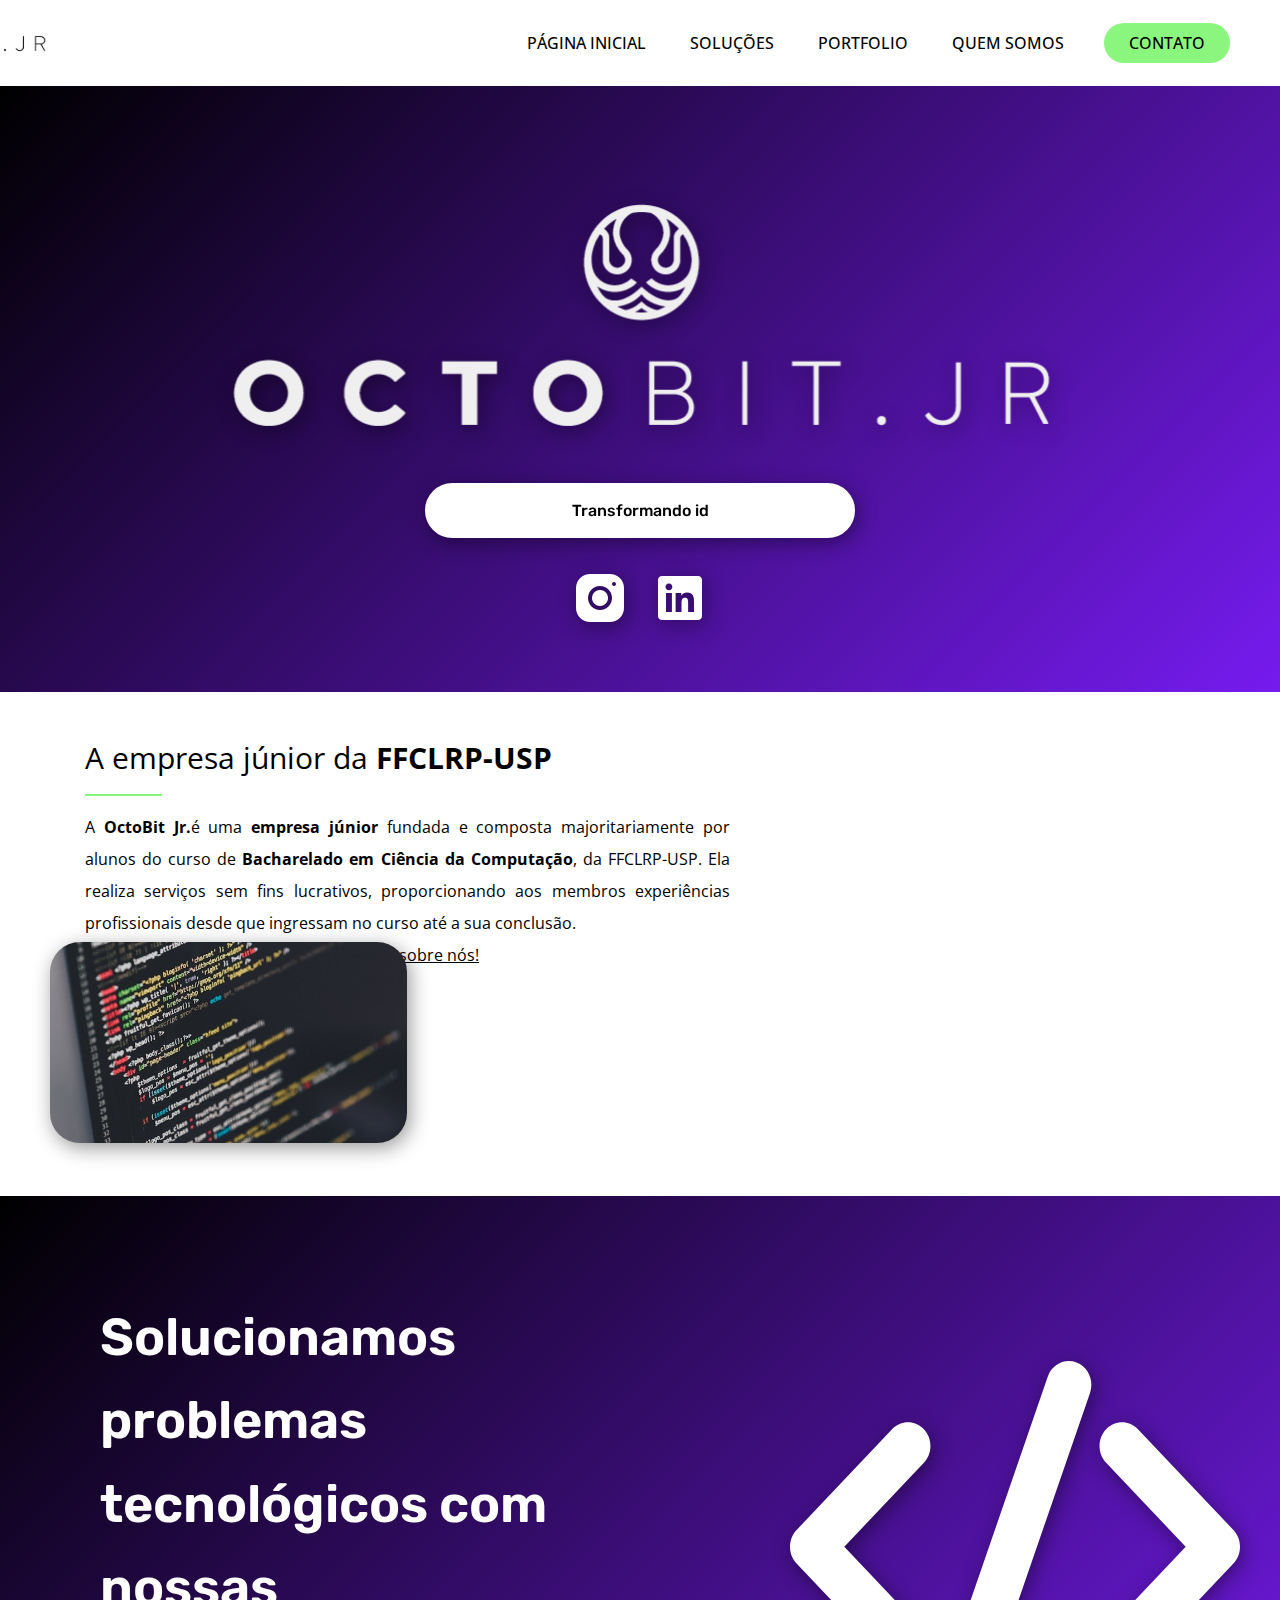
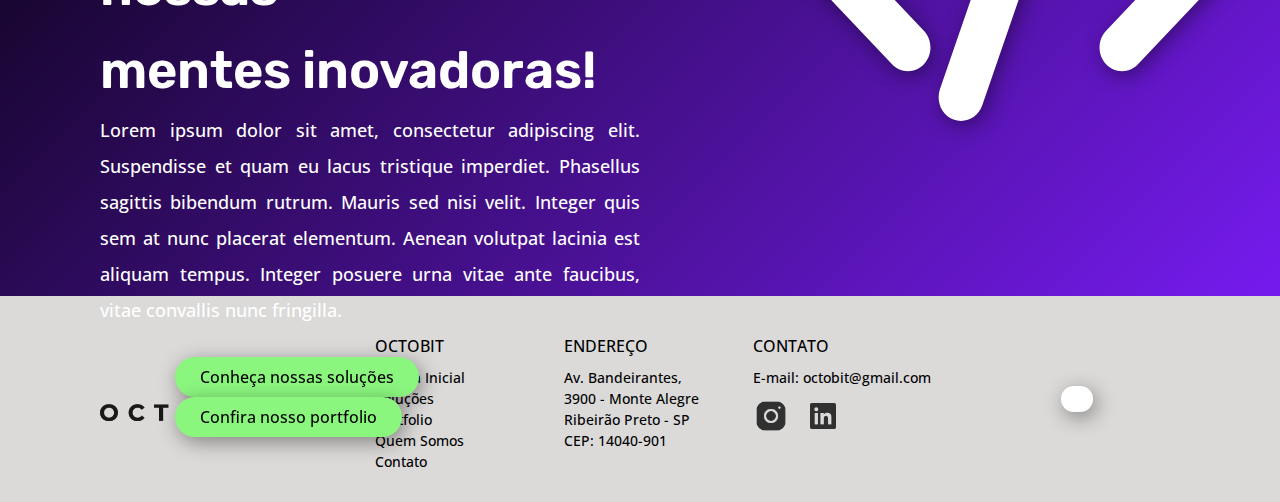
<file: src/index.html>
<!DOCTYPE html>
<html lang="pt-BR">

<head>
    <title>OctoBit Jr - Página Inicial</title>
    <meta charset="utf-8">
    <meta http-equiv="X-UA-Compatible" content="IE=edge">
    <meta name="viewport" content="width=device-width, initial-scale=1">
    <meta name="description" content="Empresa Júnior do Curso de Ciência da Computação da USP Ribeirão Preto. Conheça nossas soluções!"/>

    <!-- import stylesheet -->
    <link rel="stylesheet" href="../css/styles.css">

    <!-- import button styles by @fontawesome -->
    <link rel="stylesheet" href="https://cdnjs.cloudflare.com/ajax/libs/font-awesome/6.5.2/css/all.min.css" integrity="sha512-SnH5WK+bZxgPHs44uWIX+LLJAJ9/2PkPKZ5QiAj6Ta86w+fsb2TkcmfRyVX3pBnMFcV7oQPJkl9QevSCWr3W6A==" crossorigin="anonymous" referrerpolicy="no-referrer" />

    <!-- import js file -->
    <script src="../js/main.js" defer></script>

    <!-- icons by icons8 -->
    <!-- <a target="_blank" href="https://icons8.com/icon/59813/instagram">Instagram</a> icon by <a target="_blank" href="https://icons8.com">Icons8</a>
    <a target="_blank" href="https://icons8.com/icon/98960/linkedin">LinkedIn</a> icon by <a target="_blank" href="https://icons8.com">Icons8</a>
    <a target="_blank" href="https://icons8.com/icon/11240/source-code">Code</a> icon by <a target="_blank" href="https://icons8.com">Icons8</a>
    <a target="_blank" href="https://icons8.com/icon/46274/mission">Mission</a> icon by <a target="_blank" href="https://icons8.com">Icons8</a>
    <a target="_blank" href="https://icons8.com/icon/pzUgacknIvvX/surprise">Vision</a> icon by <a target="_blank" href="https://icons8.com">Icons8</a>
    <a target="_blank" href="https://icons8.com/icon/37290/morale">Morale</a> icon by <a target="_blank" href="https://icons8.com">Icons8</a>
    <a target="_blank" href="https://icons8.com/icon/123780/financial-growth-analysis">Financial Growth Analysis</a> icon by <a target="_blank" href="https://icons8.com">Icons8</a>
    <a target="_blank" href="https://icons8.com/icon/aNcHqZHPMIyk/macbook-settings">it</a> icon by <a target="_blank" href="https://icons8.com">Icons8</a>
    <a target="_blank" href="https://icons8.com/icon/12447/google-code">web development</a> icon by <a target="_blank" href="https://icons8.com">Icons8</a> -->

    <!-- image filler from unsplash -->
    <!-- <a href="https://unsplash.com/pt-br/@ilyapavlov?utm_content=creditCopyText&utm_medium=referral&utm_source=unsplash">Ilya Pavlov</a> na <a href="https://unsplash.com/pt-br/fotografias/monitor-showing-java-programming-OqtafYT5kTw?utm_content=creditCopyText&utm_medium=referral&utm_source=unsplash">Unsplash</a> -->
</head>

<body>
    <header class="header">
        <a href="index.html"><img src="../img/logos/octobit-logo-black.png" alt="Logo preto da OctoBit Jr." class="nav_logo"></a>
        
        <nav>
            <ul class="nav_bar">
                <li class="nav_bar_li"><a href="index.html">PÁGINA INICIAL</a></li>
                <li class="nav_bar_li"><a href="solutions.html">SOLUÇÕES</a></li>
                <li class="nav_bar_li"><a href="portfolio.html">PORTFOLIO</a></li>
                <li class="nav_bar_li"><a href="about.html">QUEM SOMOS</a></li>
            </ul>
        </nav>
        <a class="nav_contact" href="contact.html"><button class="index_button">CONTATO</button></a>  
    </header>

    <main>
        <section class="index_octobit">
            <img src="../img/logos/octobit-logo-white.png" alt="Logo branco da OctoBit Jr." id="index_octobit_logo">
            <div class="index_octobit_description">
                <div class="text"></div>
            </div>
            <script>
                const div = document.querySelector(".text");
                const text = "Transformando ideias em soluções digitais. Conheça nossos projetos!";
        
                function textTypingEffect(element, text, i = 0) {
                    if (i === 0) {
                        element.textContent = "";
                    }
                    
                    element.textContent += text[i];
        
                    if (i === text.length - 1) {
                        return;
                    }
        
                    setTimeout(() => textTypingEffect(element, text, i + 1), 50);
                }
        
                textTypingEffect(div, text);
            </script>
            <ul class="index_icons">
               <li><a href="https://www.instagram.com/octobitjr" target="_blank" rel="noopener noreferrer"><img src="../img/icons/icon-instagram-white.png" alt="Logo branco do Instagram"></a></li> 
               <li><a href="https://www.linkedin.com/company/octobit-empresa-j%C3%BAnior-usp/" target="_blank" rel="noopener noreferrer"><img src="../img/icons/icon-linkedin-white.png" alt="Logo branco do Linkedin"></a></li>
            </ul>
        </section>

        <section class="index_summary index_summary_row"> 
            <div class="index_summary_column index_summary_column_left">
                <p id="index_summary_title">A empresa júnior da <b>FFCLRP-USP</b></p>
                <hr id="index_summary_line">
                <p id="index_summary_text">A <b>OctoBit Jr.</b>é uma <b>empresa júnior</b> fundada e composta majoritariamente por alunos
                    do curso de <b>Bacharelado em Ciência da Computação</b>, da FFCLRP-USP. Ela
                    realiza serviços sem fins lucrativos, proporcionando aos membros experiências
                    profissionais desde que ingressam no curso até a sua conclusão.
                </p>
                <a href="about.html" id="index_summary_link"><p>Conheça mais sobre nós!</p></a>  
            </div>
            <div class="image_filler index_summary_column index_summary_column_right">
                <img src="../img/code-photo-filler.jpg" alt="Um código escrito em um computador (usado como um placeholder de imagem!)" class="index_filler">
            </div>            
        </section>

        <section class="index_solutions">
            <div class="index_solutions_column_left">
                <h1 id="index_solutions_title">Solucionamos problemas <br>tecnológicos com nossas <br>mentes inovadoras!</h1>
                <p id="index_solutions_text">Lorem ipsum dolor sit amet, consectetur adipiscing elit. Suspendisse et quam eu lacus tristique imperdiet. Phasellus sagittis bibendum rutrum. Mauris sed nisi velit. Integer quis sem at nunc placerat elementum. Aenean volutpat lacinia est aliquam tempus. Integer posuere urna vitae ante faucibus, vitae convallis nunc fringilla.</p> 
                <div class="index_solutions_button">
                    <a href="solutions.html"><button class="index_button">Conheça nossas soluções</button></a>
                    <a href="portfolio.html"><button class="index_button">Confira nosso portfolio</button></a>
                </div>
            </div>
            <div class="index_solutions_column_right">
                <svg id="index_solutions_icon" fill="#FFFFFF" width="450px" height="450px" viewBox="0 -2 20 20" xmlns="http://www.w3.org/2000/svg"><path d="M12.7361611,0.063952038 C13.2551391,0.263360331 13.5227261,0.869148905 13.3338336,1.41701869 L8.54555162,15.3051026 C8.35665911,15.8529724 7.78281676,16.1354563 7.26383885,15.936048 C6.74486095,15.7366397 6.47727387,15.1308511 6.66616638,14.5829813 L11.4544484,0.694897379 C11.6433409,0.147027596 12.2171832,-0.135456255 12.7361611,0.063952038 Z M2.41421356,8.25614867 L5.94974747,11.9885083 C6.34027176,12.4007734 6.34027176,13.0691871 5.94974747,13.4814522 C5.55922318,13.8937173 4.9260582,13.8937173 4.53553391,13.4814522 L0.292893219,9.0026206 C-0.0976310729,8.59035554 -0.0976310729,7.9219418 0.292893219,7.50967674 L4.53553391,3.03084515 C4.9260582,2.61858008 5.55922318,2.61858008 5.94974747,3.03084515 C6.34027176,3.44311021 6.34027176,4.11152395 5.94974747,4.52378901 L2.41421356,8.25614867 Z M17.5857864,8.25614867 L14.0502525,4.52378901 C13.6597282,4.11152395 13.6597282,3.44311021 14.0502525,3.03084515 C14.4407768,2.61858008 15.0739418,2.61858008 15.4644661,3.03084515 L19.7071068,7.50967674 C20.0976311,7.9219418 20.0976311,8.59035554 19.7071068,9.0026206 L15.4644661,13.4814522 C15.0739418,13.8937173 14.4407768,13.8937173 14.0502525,13.4814522 C13.6597282,13.0691871 13.6597282,12.4007734 14.0502525,11.9885083 L17.5857864,8.25614867 Z"/></svg>
            </div>
        </section>

    </main>

    <footer class="index_footer"> 
        <div class="index_footer_column1">
            <img src="../img/logos/octobit-logo-black2.png" alt="Logo preto da OctoBit Jr." class="index_footer_logo">
        </div>

        <div class="index_footer_column2">
            <p class="index_footer_title">OCTOBIT</p>
            <ul class="index_footer_list">
                <li><a href="index.html">Página Inicial</a></li>
                <li><a href="solutions.html">Soluções</a></li>
                <li><a href="portfolio.html">Portfolio</a></li>
                <li><a href="about.html">Quem Somos</a></li>
                <li><a href="contact.html">Contato</a></li>
            </ul>
        </div>

        <div class="index_footer_column3">
            <p class="index_footer_title">ENDEREÇO</p>
            <p>Av. Bandeirantes, 3900 - Monte Alegre
            <p>Ribeirão Preto - SP</p>
            <p>CEP: 14040-901</p>
        </div>

        <div class="index_footer_column4">
            <p class="index_footer_title">CONTATO</p>
            <p>E-mail: octobit@gmail.com</p>
            <ul class="index_footer_icon">
                <li><a href="https://www.instagram.com/octobitjr" target="_blank" rel="noopener noreferrer"><img src="../img/icons/icon-instagram-black.png" alt="Logo preto do Instagram" ></a></li> 
                <li><a href="https://www.linkedin.com/company/octobit-empresa-j%C3%BAnior-usp/" target="_blank" rel="noopener noreferrer"><img src="../img/icons/icon-linkedin-black.png" alt="Logo preto do Linkedin"></a></li>
            </ul>
        </div>
        
        <div class="index_footer_column5">
            <div>
                <button onclick="scrollToTop()" id="myBtn" class="index_footer_button"><i class="fa-solid fa-angle-up" style="color: #000000;"></i></button>
            </div>
        </div>
    </footer>

</body>

</html>
</file>
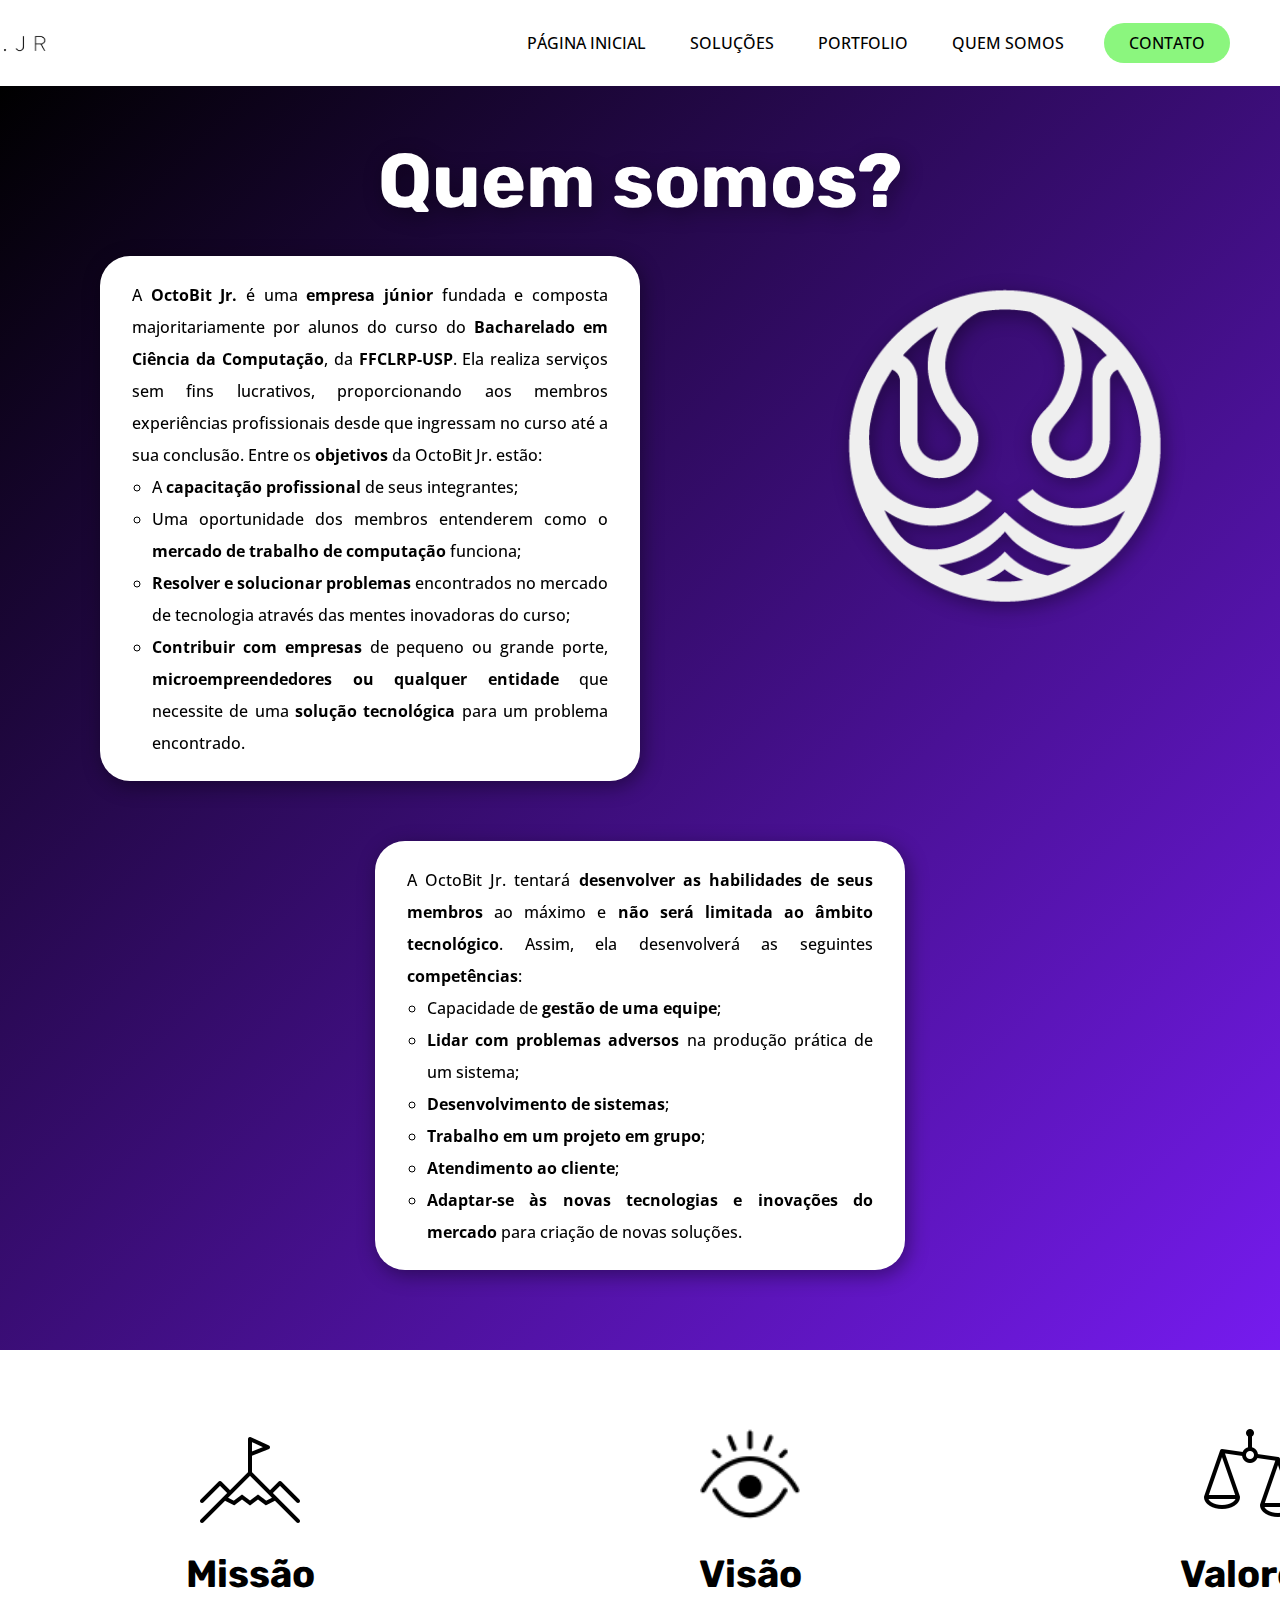
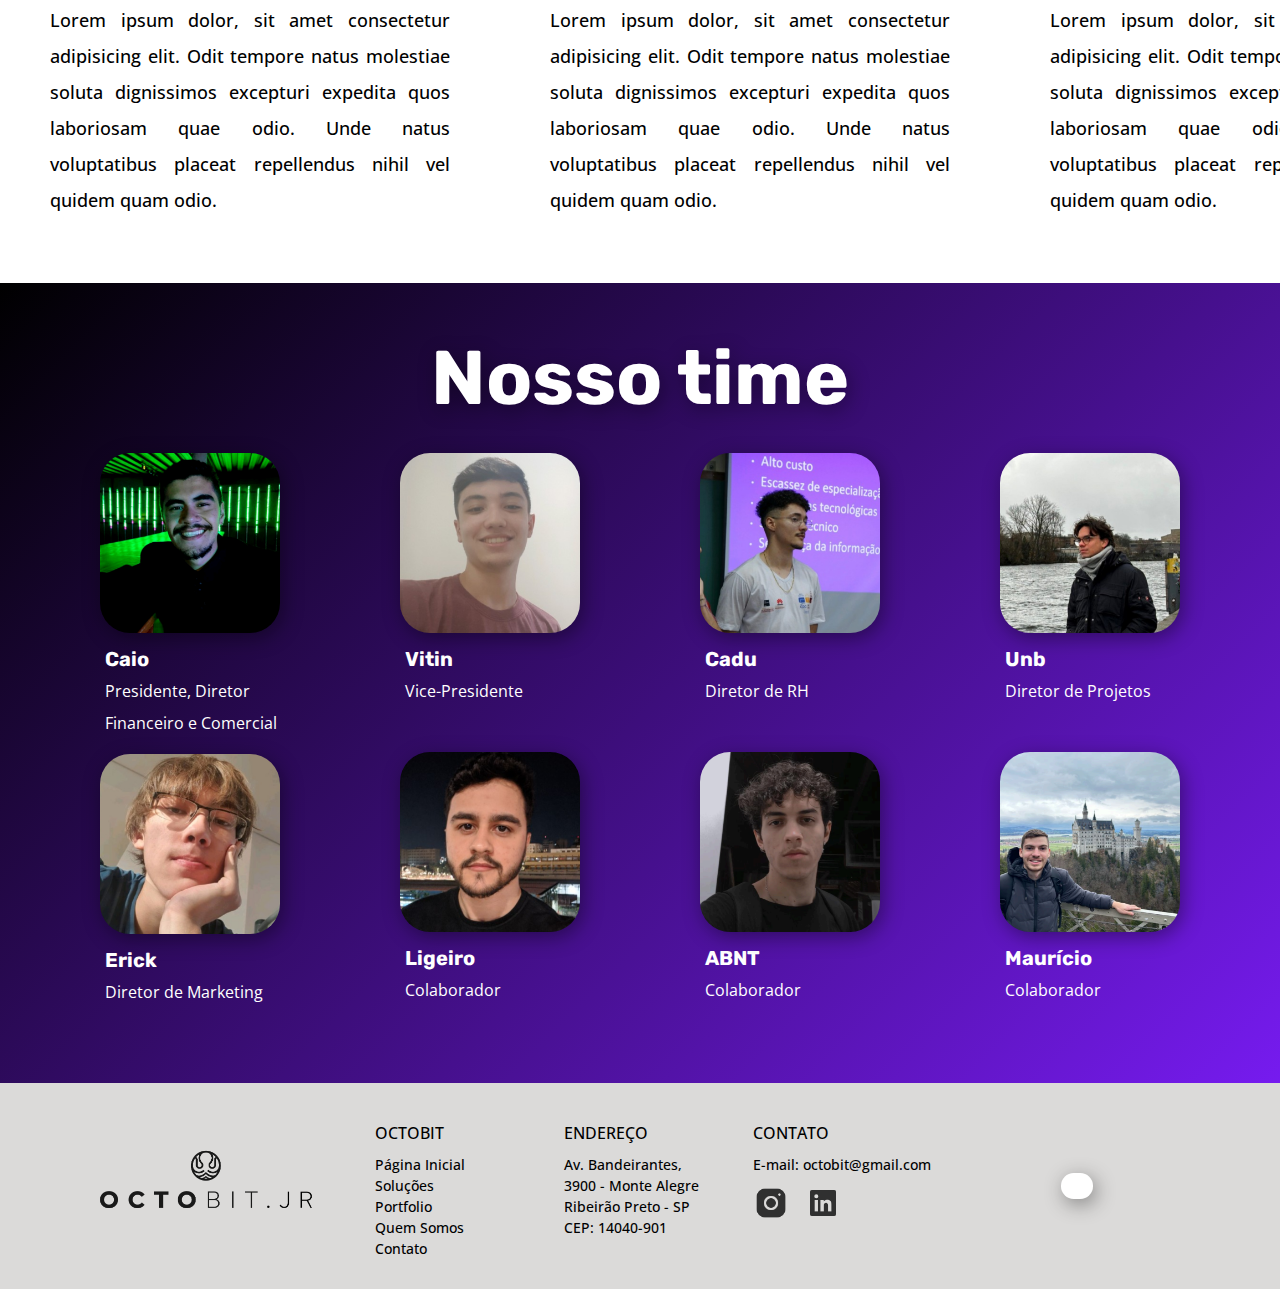
<file: src/about.html>
<!DOCTYPE html>
<html lang="pt-BR">

<head>
    <title>OctoBit Jr - Quem Somos</title>
    <meta charset="utf-8">
    <meta http-equiv="X-UA-Compatible" content="IE=edge">
    <meta name="viewport" content="width=device-width, initial-scale=1">
    <meta name="description" content="Conheça mais a história da OctoBit Jr. e a nossa equipe!">

    <!-- import stylesheet -->
    <link rel="stylesheet" href="../css/styles.css">

    <!-- import button styles by @fontawesome -->
    <link rel="stylesheet" href="https://cdnjs.cloudflare.com/ajax/libs/font-awesome/6.5.2/css/all.min.css" integrity="sha512-SnH5WK+bZxgPHs44uWIX+LLJAJ9/2PkPKZ5QiAj6Ta86w+fsb2TkcmfRyVX3pBnMFcV7oQPJkl9QevSCWr3W6A==" crossorigin="anonymous" referrerpolicy="no-referrer" />

    <!-- import js file -->
    <script src="../js/main.js" defer></script>

    <!-- icons by icons8 -->
    <!-- <a target="_blank" href="https://icons8.com/icon/59813/instagram">Instagram</a> icon by <a target="_blank" href="https://icons8.com">Icons8</a>
    <a target="_blank" href="https://icons8.com/icon/98960/linkedin">LinkedIn</a> icon by <a target="_blank" href="https://icons8.com">Icons8</a>
    <a target="_blank" href="https://icons8.com/icon/11240/source-code">Code</a> icon by <a target="_blank" href="https://icons8.com">Icons8</a>
    <a target="_blank" href="https://icons8.com/icon/46274/mission">Mission</a> icon by <a target="_blank" href="https://icons8.com">Icons8</a>
    <a target="_blank" href="https://icons8.com/icon/pzUgacknIvvX/surprise">Vision</a> icon by <a target="_blank" href="https://icons8.com">Icons8</a>
    <a target="_blank" href="https://icons8.com/icon/37290/morale">Morale</a> icon by <a target="_blank" href="https://icons8.com">Icons8</a>
    <a target="_blank" href="https://icons8.com/icon/123780/financial-growth-analysis">Financial Growth Analysis</a> icon by <a target="_blank" href="https://icons8.com">Icons8</a>
    <a target="_blank" href="https://icons8.com/icon/aNcHqZHPMIyk/macbook-settings">it</a> icon by <a target="_blank" href="https://icons8.com">Icons8</a>
    <a target="_blank" href="https://icons8.com/icon/12447/google-code">web development</a> icon by <a target="_blank" href="https://icons8.com">Icons8</a> -->

    <!-- image filler from unsplash -->
    <!-- <a href="https://unsplash.com/pt-br/@ilyapavlov?utm_content=creditCopyText&utm_medium=referral&utm_source=unsplash">Ilya Pavlov</a> na <a href="https://unsplash.com/pt-br/fotografias/monitor-showing-java-programming-OqtafYT5kTw?utm_content=creditCopyText&utm_medium=referral&utm_source=unsplash">Unsplash</a> -->
    
</head>

<body>
    <header class="header">
        <a href="index.html"><img src="../img/logos/octobit-logo-black.png" alt="Logo preto da OctoBit Jr." class="nav_logo"></a>
        
        <nav>
            <ul class="nav_bar">
                <li class="nav_bar_li"><a href="index.html">PÁGINA INICIAL</a></li>
                <li class="nav_bar_li"><a href="solutions.html">SOLUÇÕES</a></li>
                <li class="nav_bar_li"><a href="portfolio.html">PORTFOLIO</a></li>
                <li class="nav_bar_li"><a href="about.html">QUEM SOMOS</a></li>
            </ul>
        </nav>
        <a class="nav_contact" href="contact.html"><button class="index_button">CONTATO</button></a>  
    </header>

    <main>
        <section class="about_us">
            <div class="title">
                <h1>Quem somos?</h1>
            </div>
            <div class="about_us_part1">
                <div class="about_us_column_left">
                    <p>A <b>OctoBit Jr.</b> é uma <b>empresa júnior</b> fundada e composta majoritariamente por alunos do curso do <b>Bacharelado em Ciência da Computação</b>, da <b>FFCLRP-USP</b>. Ela realiza serviços sem fins lucrativos, proporcionando aos membros experiências profissionais desde que ingressam no curso até a sua conclusão. Entre os <b>objetivos</b> da OctoBit Jr. estão:</p>
                    <ul>
                        <li>A <b>capacitação profissional</b> de seus integrantes;</li>
                        <li>Uma oportunidade dos membros entenderem como o <b>mercado de trabalho de computação</b> funciona;</li>
                        <li><b>Resolver e solucionar problemas</b> encontrados no mercado de tecnologia através das mentes inovadoras do curso;</li>
                        <li><b>Contribuir com empresas</b> de pequeno ou grande porte, <b>microempreendedores ou qualquer entidade</b> que necessite de uma <b>solução tecnológica</b> para um problema encontrado.</li>
                    </ul>
                </div>
                <div class="about_us_column_right">
                    <img src="../img/logos/octobit-symbol-white.png" alt="Símbolo branco da OctoBit">
                </div>
            </div>

            <div class="about_us_part2">
                <p>A OctoBit Jr. tentará <b>desenvolver as habilidades de seus membros</b> ao máximo e <b>não será limitada ao âmbito tecnológico</b>. Assim, ela desenvolverá as seguintes <b>competências</b>:</p>
                <ul>
                    <li>Capacidade de <b>gestão de uma equipe</b>;</li>
                    <li><b>Lidar com problemas adversos</b> na produção prática de um sistema;</li>
                    <li><b>Desenvolvimento de sistemas</b>;</li>
                    <li><b>Trabalho em um projeto em grupo</b>;</li>
                    <li><b>Atendimento ao cliente</b>;</li>
                    <li><b>Adaptar-se às novas tecnologias e inovações do mercado</b> para criação de novas soluções.</li>
                </ul>
            </div>
        </section>

        <section class="about_mvv">
            <div id="about_mvv_mission">
                <img src="../img/icons/icon-mission.png" alt="Ícone Missão">
                <h2>Missão</h2>
                <p>Lorem ipsum dolor, sit amet consectetur adipisicing elit. Odit tempore natus molestiae soluta dignissimos excepturi expedita quos laboriosam quae odio. Unde natus voluptatibus placeat repellendus nihil vel quidem quam odio.</p>
            </div>

            <div id="about_mvv_vision">
                <img src="../img/icons/icon-vision.png" alt="Ícone Visão">
                <h2>Visão</h2>
                <p>Lorem ipsum dolor, sit amet consectetur adipisicing elit. Odit tempore natus molestiae soluta dignissimos excepturi expedita quos laboriosam quae odio. Unde natus voluptatibus placeat repellendus nihil vel quidem quam odio.</p>
            </div>

            <div id="about_mvv_values">
                <img src="../img/icons/icon-values.png" alt="Ícone Valores">
                <h2>Valores</h2>
                <p>Lorem ipsum dolor, sit amet consectetur adipisicing elit. Odit tempore natus molestiae soluta dignissimos excepturi expedita quos laboriosam quae odio. Unde natus voluptatibus placeat repellendus nihil vel quidem quam odio.</p>
            </div>
        </section>

        <section class="about_team">
            <div class="title">
                <h1>Nosso time</h1>
            </div>
            <div class="about_team_row">
                <div class="about_team_column1">
                    <img src="../img/team/octobit-caio.png" alt="Foto Caio">
                    <h3>Caio</h3>
                    <p>Presidente, Diretor <br>Financeiro e Comercial</p>
                    <img src="../img/team/octobit-erick.png" alt="Foto Erick">
                    <h3>Erick</h3>
                    <p>Diretor de Marketing</p>
                </div>
                <div class="about_team_column2">
                    <img src="../img/team/octobit-vitin.png" alt="Foto Vitin">
                    <h3>Vitin</h3>
                    <p>Vice-Presidente</p>
                    <img src="../img/team/octobit-ligeiro.png" alt="Foto Ligeiro">
                    <h3>Ligeiro</h3> 
                    <p>Colaborador</p> 
                </div>
                <div class="about_team_column3">
                    <img src="../img/team/octobit-cadu.png" alt="Foto Cadu">
                    <h3>Cadu</h3>
                    <p>Diretor de RH</p>
                    <img src="../img/team/octobit-abnt.png" alt="Foto ABNT">
                    <h3>ABNT</h3>
                    <p>Colaborador</p>
                </div>
                <div class="about_team_column4">
                    <img src="../img/team/octobit-unb.png" alt="Foto Unb">
                    <h3>Unb</h3>
                    <p>Diretor de Projetos</p>
                    <img src="../img/team/octobit-mauricio.png" alt="Foto Mauricio">
                    <h3>Maurício</h3>
                    <p>Colaborador</p>
                </div>
            </div>
        </section>
    </main>

    <footer class="index_footer"> 
        <div class="index_footer_column1">
            <img src="../img/logos/octobit-logo-black2.png" alt="Logo preto da OctoBit Jr." class="index_footer_logo">
        </div>

        <div class="index_footer_column2">
            <p class="index_footer_title">OCTOBIT</p>
            <ul class="index_footer_list">
                <li><a href="index.html">Página Inicial</a></li>
                <li><a href="solutions.html">Soluções</a></li>
                <li><a href="portfolio.html">Portfolio</a></li>
                <li><a href="about.html">Quem Somos</a></li>
                <li><a href="contact.html">Contato</a></li>
            </ul>
        </div>

        <div class="index_footer_column3">
            <p class="index_footer_title">ENDEREÇO</p>
            <p>Av. Bandeirantes, 3900 - Monte Alegre
            <p>Ribeirão Preto - SP</p>
            <p>CEP: 14040-901</p>
        </div>

        <div class="index_footer_column4">
            <p class="index_footer_title">CONTATO</p>
            <p>E-mail: octobit@gmail.com</p>
            <ul class="index_footer_icon">
                <li><a href="https://www.instagram.com/octobitjr" target="_blank" rel="noopener noreferrer"><img src="../img/icons/icon-instagram-black.png" alt="Logo preto do Instagram" ></a></li> 
                <li><a href="https://www.linkedin.com/company/octobit-empresa-j%C3%BAnior-usp/" target="_blank" rel="noopener noreferrer"><img src="../img/icons/icon-linkedin-black.png" alt="Logo preto do Linkedin"></a></li>
            </ul>
        </div>
        
        <div class="index_footer_column5">
            <div>
                <button onclick="scrollToTop()" id="myBtn" class="index_footer_button"><i class="fa-solid fa-angle-up" style="color: #000000;"></i></button>
            </div>
        </div>
    </footer>

</body>

</html>
</file>
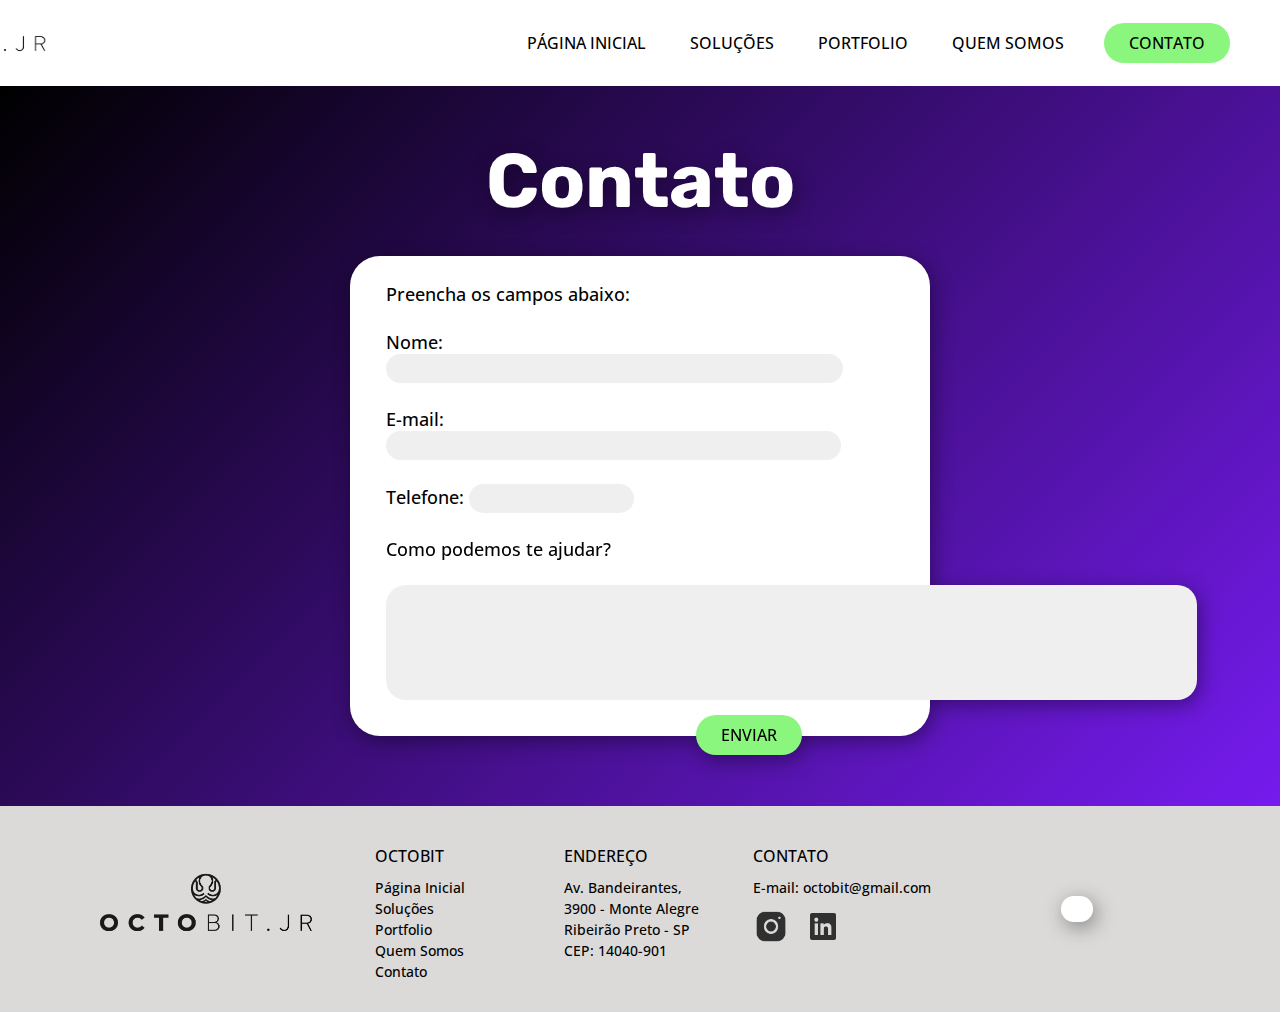
<file: src/contact.html>
<!DOCTYPE html>
<html lang="pt-BR">

<head>
    <title>OctoBit Jr - Contato</title>
    <meta charset="utf-8">
    <meta http-equiv="X-UA-Compatible" content="IE=edge">
    <meta name="viewport" content="width=device-width, initial-scale=1">
    <meta name="description" content="Entre em contato com a OctoBit Jr.">

    <!-- import stylesheet -->
    <link rel="stylesheet" href="../css/styles.css">

    <!-- import button styles by @fontawesome -->
    <link rel="stylesheet" href="https://cdnjs.cloudflare.com/ajax/libs/font-awesome/6.5.2/css/all.min.css" integrity="sha512-SnH5WK+bZxgPHs44uWIX+LLJAJ9/2PkPKZ5QiAj6Ta86w+fsb2TkcmfRyVX3pBnMFcV7oQPJkl9QevSCWr3W6A==" crossorigin="anonymous" referrerpolicy="no-referrer" />

    <!-- import js file -->
    <script src="../js/main.js" defer></script>

    <!-- icons by icons8 -->
    <!-- <a target="_blank" href="https://icons8.com/icon/59813/instagram">Instagram</a> icon by <a target="_blank" href="https://icons8.com">Icons8</a>
    <a target="_blank" href="https://icons8.com/icon/98960/linkedin">LinkedIn</a> icon by <a target="_blank" href="https://icons8.com">Icons8</a>
    <a target="_blank" href="https://icons8.com/icon/11240/source-code">Code</a> icon by <a target="_blank" href="https://icons8.com">Icons8</a>
    <a target="_blank" href="https://icons8.com/icon/46274/mission">Mission</a> icon by <a target="_blank" href="https://icons8.com">Icons8</a>
    <a target="_blank" href="https://icons8.com/icon/pzUgacknIvvX/surprise">Vision</a> icon by <a target="_blank" href="https://icons8.com">Icons8</a>
    <a target="_blank" href="https://icons8.com/icon/37290/morale">Morale</a> icon by <a target="_blank" href="https://icons8.com">Icons8</a>
    <a target="_blank" href="https://icons8.com/icon/123780/financial-growth-analysis">Financial Growth Analysis</a> icon by <a target="_blank" href="https://icons8.com">Icons8</a>
    <a target="_blank" href="https://icons8.com/icon/aNcHqZHPMIyk/macbook-settings">it</a> icon by <a target="_blank" href="https://icons8.com">Icons8</a>
    <a target="_blank" href="https://icons8.com/icon/12447/google-code">web development</a> icon by <a target="_blank" href="https://icons8.com">Icons8</a> -->

    <!-- image filler from unsplash -->
    <!-- <a href="https://unsplash.com/pt-br/@ilyapavlov?utm_content=creditCopyText&utm_medium=referral&utm_source=unsplash">Ilya Pavlov</a> na <a href="https://unsplash.com/pt-br/fotografias/monitor-showing-java-programming-OqtafYT5kTw?utm_content=creditCopyText&utm_medium=referral&utm_source=unsplash">Unsplash</a> -->
</head>

<body>
    <header class="header">
        <a href="index.html"><img src="../img/logos/octobit-logo-black.png" alt="Logo preto da OctoBit Jr." class="nav_logo"></a>
        
        <nav>
            <ul class="nav_bar">
                <li class="nav_bar_li"><a href="index.html">PÁGINA INICIAL</a></li>
                <li class="nav_bar_li"><a href="solutions.html">SOLUÇÕES</a></li>
                <li class="nav_bar_li"><a href="portfolio.html">PORTFOLIO</a></li>
                <li class="nav_bar_li"><a href="about.html">QUEM SOMOS</a></li>
            </ul>
        </nav>
        <a class="nav_contact" href="contact.html"><button class="index_button">CONTATO</button></a>  
    </header>

    <main>
        <section class="contact">
            <div class="title">
                <h1>Contato</h1>
            </div>
            <div class="contact_box">
                <p class="contact_text">Preencha os campos abaixo:</p>
                <form>
                    <br>
                    <label for="name" class="contact_text">Nome:</label>
                    <input type="text" autocomplete="name" id="name" name="fullname" required class="index_input_name">
                    <br><br>
                    <label for="email" class="contact_text">E-mail:</label>
                    <input type="email" autocomplete="email" id="email" name="email" required class="index_input_email">
                    <br><br>
                    <label for="phone" class="contact_text">Telefone:</label>
                    <input type="tel" autocomplete="tel" id="phone" name="phone" required class="index_input_phone">
                    <br><br>
                    <label for="subject" class="contact_text">Como podemos te ajudar?</label>
                    <br><br>
                    <textarea id="subject" name="subject" cols="97" rows="5" required></textarea>
                    <br>
                    <input type="submit" value="ENVIAR" class="contact_button">
                </form> 
            </div>
        </section>
    </main>

    <footer class="index_footer"> 
        <div class="index_footer_column1">
            <img src="../img/logos/octobit-logo-black2.png" alt="Logo preto da OctoBit Jr." class="index_footer_logo">
        </div>

        <div class="index_footer_column2">
            <p class="index_footer_title">OCTOBIT</p>
            <ul class="index_footer_list">
                <li><a href="index.html">Página Inicial</a></li>
                <li><a href="solutions.html">Soluções</a></li>
                <li><a href="portfolio.html">Portfolio</a></li>
                <li><a href="about.html">Quem Somos</a></li>
                <li><a href="contact.html">Contato</a></li>
            </ul>
        </div>

        <div class="index_footer_column3">
            <p class="index_footer_title">ENDEREÇO</p>
            <p>Av. Bandeirantes, 3900 - Monte Alegre
            <p>Ribeirão Preto - SP</p>
            <p>CEP: 14040-901</p>
        </div>

        <div class="index_footer_column4">
            <p class="index_footer_title">CONTATO</p>
            <p>E-mail: octobit@gmail.com</p>
            <ul class="index_footer_icon">
                <li><a href="https://www.instagram.com/octobitjr" target="_blank" rel="noopener noreferrer"><img src="../img/icons/icon-instagram-black.png" alt="Logo preto do Instagram" ></a></li> 
                <li><a href="https://www.linkedin.com/company/octobit-empresa-j%C3%BAnior-usp/" target="_blank" rel="noopener noreferrer"><img src="../img/icons/icon-linkedin-black.png" alt="Logo preto do Linkedin"></a></li>
            </ul>
        </div>
        
        <div class="index_footer_column5">
            <div>
                <button onclick="scrollToTop()" id="myBtn" class="index_footer_button"><i class="fa-solid fa-angle-up" style="color: #000000;"></i></button>
            </div>
        </div>
    </footer>

</body>

</html>
</file>
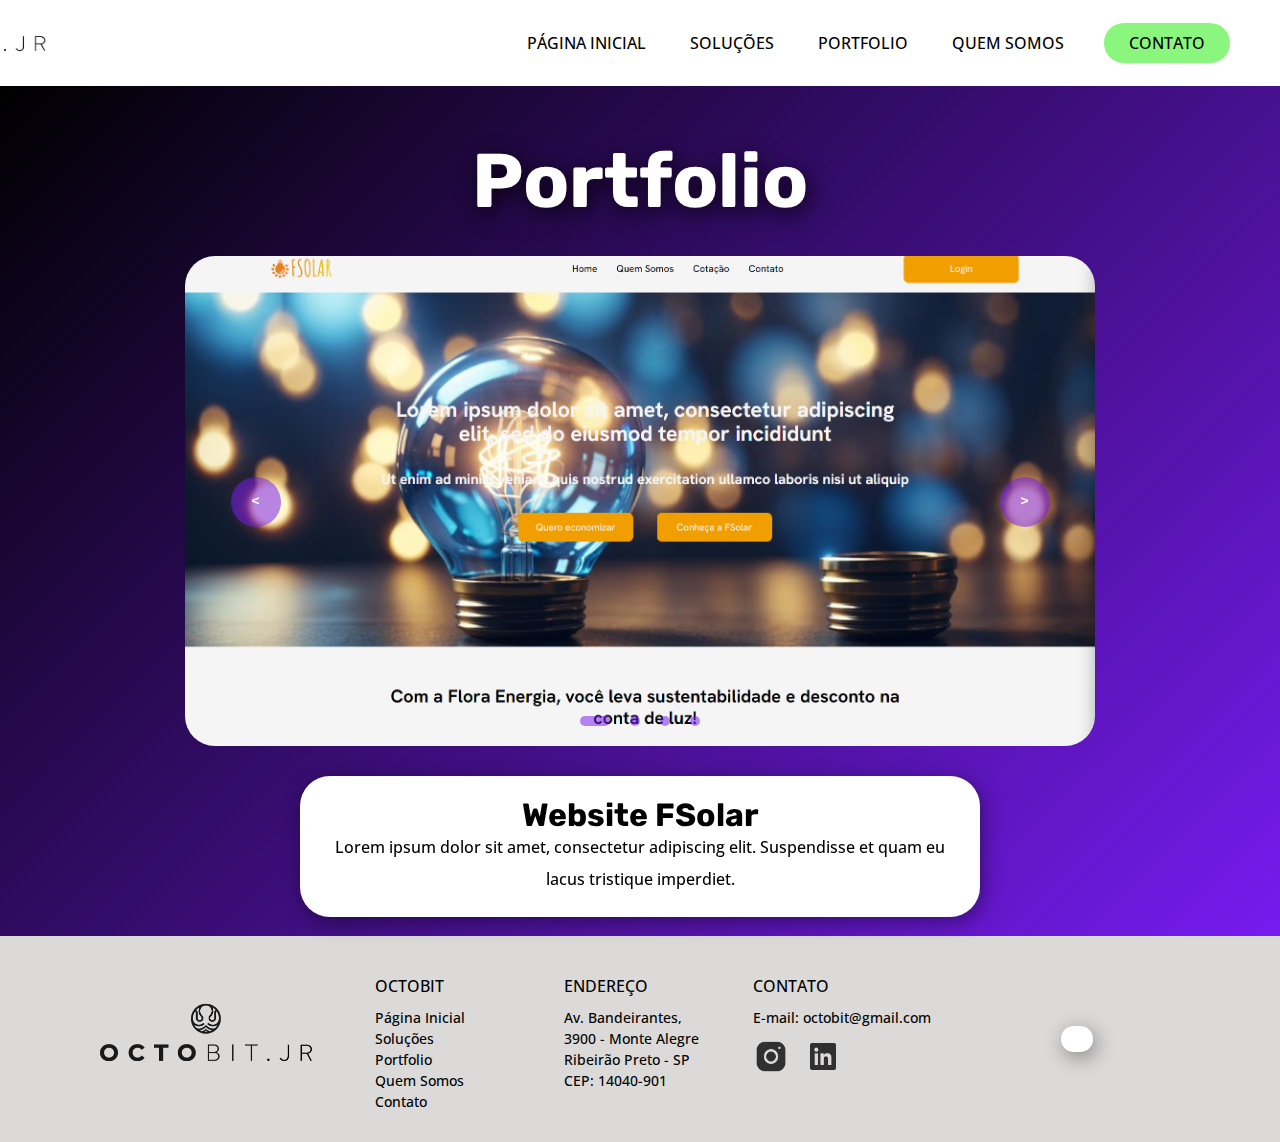
<file: src/portfolio.html>
<!DOCTYPE html>
<html lang="pt-BR">

<head>
    <title>OctoBit Jr - Portfolio</title>
    <meta charset="utf-8">
    <meta http-equiv="X-UA-Compatible" content="IE=edge">
    <meta name="viewport" content="width=device-width, initial-scale=1">
    <meta name="description" content="Conheça nossos projetos antigos no portfolio da OctoBit Jr."/>

    <!-- import stylesheet -->
    <link rel="stylesheet" href="../css/styles.css">

    <!-- import button styles by @fontawesome -->
    <link rel="stylesheet" href="https://cdnjs.cloudflare.com/ajax/libs/font-awesome/6.5.2/css/all.min.css" integrity="sha512-SnH5WK+bZxgPHs44uWIX+LLJAJ9/2PkPKZ5QiAj6Ta86w+fsb2TkcmfRyVX3pBnMFcV7oQPJkl9QevSCWr3W6A==" crossorigin="anonymous" referrerpolicy="no-referrer" />

    <!-- import js file -->
    <script src="../js/main.js" defer></script>

    <!-- icons by icons8 -->
    <!-- <a target="_blank" href="https://icons8.com/icon/59813/instagram">Instagram</a> icon by <a target="_blank" href="https://icons8.com">Icons8</a>
    <a target="_blank" href="https://icons8.com/icon/98960/linkedin">LinkedIn</a> icon by <a target="_blank" href="https://icons8.com">Icons8</a>
    <a target="_blank" href="https://icons8.com/icon/11240/source-code">Code</a> icon by <a target="_blank" href="https://icons8.com">Icons8</a>
    <a target="_blank" href="https://icons8.com/icon/46274/mission">Mission</a> icon by <a target="_blank" href="https://icons8.com">Icons8</a>
    <a target="_blank" href="https://icons8.com/icon/pzUgacknIvvX/surprise">Vision</a> icon by <a target="_blank" href="https://icons8.com">Icons8</a>
    <a target="_blank" href="https://icons8.com/icon/37290/morale">Morale</a> icon by <a target="_blank" href="https://icons8.com">Icons8</a>
    <a target="_blank" href="https://icons8.com/icon/123780/financial-growth-analysis">Financial Growth Analysis</a> icon by <a target="_blank" href="https://icons8.com">Icons8</a>
    <a target="_blank" href="https://icons8.com/icon/aNcHqZHPMIyk/macbook-settings">it</a> icon by <a target="_blank" href="https://icons8.com">Icons8</a>
    <a target="_blank" href="https://icons8.com/icon/12447/google-code">web development</a> icon by <a target="_blank" href="https://icons8.com">Icons8</a> -->

    <!-- image filler from unsplash -->
    <!-- <a href="https://unsplash.com/pt-br/@ilyapavlov?utm_content=creditCopyText&utm_medium=referral&utm_source=unsplash">Ilya Pavlov</a> na <a href="https://unsplash.com/pt-br/fotografias/monitor-showing-java-programming-OqtafYT5kTw?utm_content=creditCopyText&utm_medium=referral&utm_source=unsplash">Unsplash</a> -->
</head>

<body>
    <header class="header">
        <a href="index.html"><img src="../img/logos/octobit-logo-black.png" alt="Logo preto da OctoBit Jr." class="nav_logo"></a>
        
        <nav>
            <ul class="nav_bar">
                <li class="nav_bar_li"><a href="index.html">PÁGINA INICIAL</a></li>
                <li class="nav_bar_li"><a href="solutions.html">SOLUÇÕES</a></li>
                <li class="nav_bar_li"><a href="portfolio.html">PORTFOLIO</a></li>
                <li class="nav_bar_li"><a href="about.html">QUEM SOMOS</a></li>
            </ul>
        </nav>
        <a class="nav_contact" href="contact.html"><button class="index_button">CONTATO</button></a>  
    </header>

    <main>
        <section class="portfolio">
            <div class="title"><h1>Portfolio</h1></div>
            <div class="portfolio_slider">
                <div class="portfolio_list">
                    <div class="portfolio_item">
                        <img src="../img/fsolar/fsolar-front.png" alt="Print do site da front page FSolar">
                    </div>
                    <div class="portfolio_item">
                        <img src="../img/fsolar/fsolar-profile.png" alt="Print do site da FSolar na parte do perfil">
                    </div>
                    <div class="portfolio_item">
                        <img src="../img/fsolar/fsolar-imoveis.png" alt="Print do site da FSolar na parte dos imóveis">
                    </div>
                    <div class="portfolio_item">
                        <img src="../img/fsolar/fsolar-dashboard.png" alt="Print do site da FSolar na parte do dashboard">
                    </div>
                </div>
                <div class="portfolio_buttons">
                    <button id="prev"><</button>
                    <button id="next">></button>
                </div>
                <ul class="portfolio_dots">
                    <li class="active"></li>
                    <li></li>
                    <li></li>
                    <li></li>
                </ul>
            </div>
            <div class="portfolio_text">
                <h3>Website FSolar</h3>
                <p>Lorem ipsum dolor sit amet, consectetur adipiscing elit. Suspendisse et quam eu lacus tristique imperdiet.</p>
            </div>
        </section>
    </main>

    <footer class="index_footer"> 
        <div class="index_footer_column1">
            <img src="../img/logos/octobit-logo-black2.png" alt="Logo preto da OctoBit Jr." class="index_footer_logo">
        </div>

        <div class="index_footer_column2">
            <p class="index_footer_title">OCTOBIT</p>
            <ul class="index_footer_list">
                <li><a href="index.html">Página Inicial</a></li>
                <li><a href="solutions.html">Soluções</a></li>
                <li><a href="portfolio.html">Portfolio</a></li>
                <li><a href="about.html">Quem Somos</a></li>
                <li><a href="contact.html">Contato</a></li>
            </ul>
        </div>

        <div class="index_footer_column3">
            <p class="index_footer_title">ENDEREÇO</p>
            <p>Av. Bandeirantes, 3900 - Monte Alegre
            <p>Ribeirão Preto - SP</p>
            <p>CEP: 14040-901</p>
        </div>

        <div class="index_footer_column4">
            <p class="index_footer_title">CONTATO</p>
            <p>E-mail: octobit@gmail.com</p>
            <ul class="index_footer_icon">
                <li><a href="https://www.instagram.com/octobitjr" target="_blank" rel="noopener noreferrer"><img src="../img/icons/icon-instagram-black.png" alt="Logo preto do Instagram" ></a></li> 
                <li><a href="https://www.linkedin.com/company/octobit-empresa-j%C3%BAnior-usp/" target="_blank" rel="noopener noreferrer"><img src="../img/icons/icon-linkedin-black.png" alt="Logo preto do Linkedin"></a></li>
            </ul>
        </div>
        
        <div class="index_footer_column5">
            <div>
                <button onclick="scrollToTop()" id="myBtn" class="index_footer_button"><i class="fa-solid fa-angle-up" style="color: #000000;"></i></button>
            </div>
        </div>
    </footer>
</body>
</html>
</file>
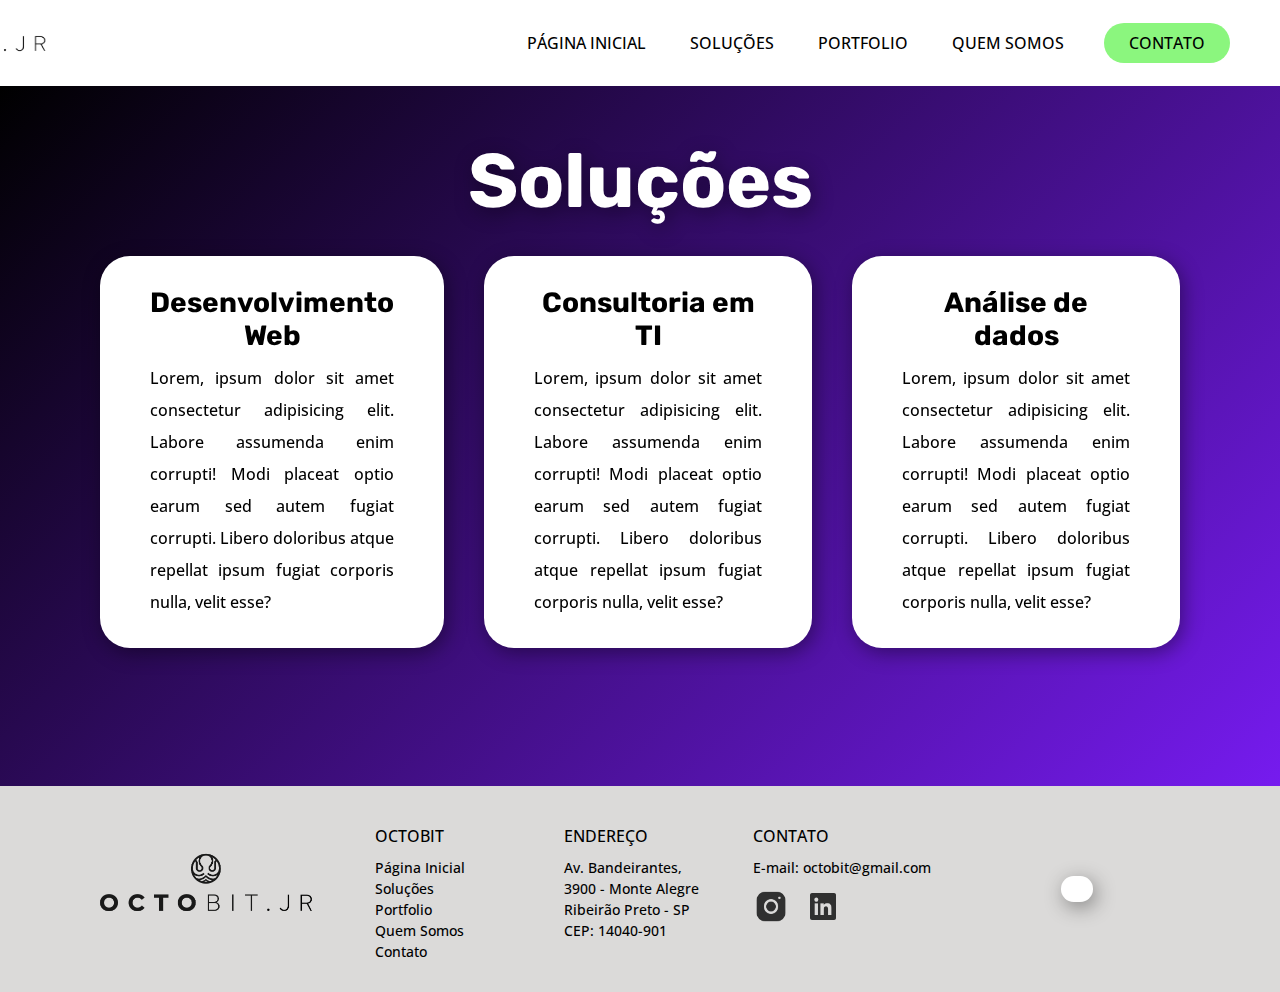
<file: src/solutions.html>
<!DOCTYPE html>
<html lang="pt-BR">

<head>
    <title>OctoBit Jr - Soluções</title>
    <meta charset="utf-8">
    <meta http-equiv="X-UA-Compatible" content="IE=edge">
    <meta name="viewport" content="width=device-width, initial-scale=1">
    <meta name="description" content="Conheça as soluções da OctoBit Jr."/>

    <!-- import stylesheet -->
    <link rel="stylesheet" href="../css/styles.css">

    <!-- import button styles by @fontawesome -->
    <link rel="stylesheet" href="https://cdnjs.cloudflare.com/ajax/libs/font-awesome/6.5.2/css/all.min.css" integrity="sha512-SnH5WK+bZxgPHs44uWIX+LLJAJ9/2PkPKZ5QiAj6Ta86w+fsb2TkcmfRyVX3pBnMFcV7oQPJkl9QevSCWr3W6A==" crossorigin="anonymous" referrerpolicy="no-referrer" />

    <!-- import js file -->
    <script src="../js/main.js" defer></script>

    <!-- icons by icons8 -->
    <!-- <a target="_blank" href="https://icons8.com/icon/59813/instagram">Instagram</a> icon by <a target="_blank" href="https://icons8.com">Icons8</a>
    <a target="_blank" href="https://icons8.com/icon/98960/linkedin">LinkedIn</a> icon by <a target="_blank" href="https://icons8.com">Icons8</a>
    <a target="_blank" href="https://icons8.com/icon/11240/source-code">Code</a> icon by <a target="_blank" href="https://icons8.com">Icons8</a>
    <a target="_blank" href="https://icons8.com/icon/46274/mission">Mission</a> icon by <a target="_blank" href="https://icons8.com">Icons8</a>
    <a target="_blank" href="https://icons8.com/icon/pzUgacknIvvX/surprise">Vision</a> icon by <a target="_blank" href="https://icons8.com">Icons8</a>
    <a target="_blank" href="https://icons8.com/icon/37290/morale">Morale</a> icon by <a target="_blank" href="https://icons8.com">Icons8</a>
    <a target="_blank" href="https://icons8.com/icon/123780/financial-growth-analysis">Financial Growth Analysis</a> icon by <a target="_blank" href="https://icons8.com">Icons8</a>
    <a target="_blank" href="https://icons8.com/icon/aNcHqZHPMIyk/macbook-settings">it</a> icon by <a target="_blank" href="https://icons8.com">Icons8</a>
    <a target="_blank" href="https://icons8.com/icon/12447/google-code">web development</a> icon by <a target="_blank" href="https://icons8.com">Icons8</a> -->

    <!-- image filler from unsplash -->
    <!-- <a href="https://unsplash.com/pt-br/@ilyapavlov?utm_content=creditCopyText&utm_medium=referral&utm_source=unsplash">Ilya Pavlov</a> na <a href="https://unsplash.com/pt-br/fotografias/monitor-showing-java-programming-OqtafYT5kTw?utm_content=creditCopyText&utm_medium=referral&utm_source=unsplash">Unsplash</a> -->
</head>

<body>
    <header class="header">
        <a href="index.html"><img src="../img/logos/octobit-logo-black.png" alt="Logo preto da OctoBit Jr." class="nav_logo"></a>
        
        <nav>
            <ul class="nav_bar">
                <li class="nav_bar_li"><a href="index.html">PÁGINA INICIAL</a></li>
                <li class="nav_bar_li"><a href="solutions.html">SOLUÇÕES</a></li>
                <li class="nav_bar_li"><a href="portfolio.html">PORTFOLIO</a></li>
                <li class="nav_bar_li"><a href="about.html">QUEM SOMOS</a></li>
            </ul>
        </nav>
        <a class="nav_contact" href="contact.html"><button class="index_button">CONTATO</button></a>  
    </header>

    <main>
        <section class="solutions">
            <div class="title"><h1>Soluções</h1></div>
            <div class="solutions_cards">
                <div class="solutions_card1">
                    <span class="fa-stack fa-4x">
                        <i class="fa fa-circle fa-stack-2x icon-background"></i>
                        <i class="fa fa-solid fa-laptop-code fa-stack-1x"></i>
                    </span>
                    <h3>Desenvolvimento Web</h3>
                    <p>Lorem, ipsum dolor sit amet consectetur adipisicing elit. Labore assumenda enim corrupti! Modi placeat optio earum sed autem fugiat corrupti. Libero doloribus atque repellat ipsum fugiat corporis nulla, velit esse?</p>
                </div>
                <div class="solutions_card2">
                    <span class="fa-stack fa-4x">
                        <i class="fa fa-circle fa-stack-2x icon-background"></i>
                        <i class="fa fa-solid fa-screwdriver-wrench fa-stack-1x"></i>
                    </span>
                    <h3>Consultoria em TI</h3>
                    <p>Lorem, ipsum dolor sit amet consectetur adipisicing elit. Labore assumenda enim corrupti! Modi placeat optio earum sed autem fugiat corrupti. Libero doloribus atque repellat ipsum fugiat corporis nulla, velit esse?</p>
                </div>
                <div class="solutions_card3">
                    <span class="fa-stack fa-4x">
                        <i class="fa fa-circle fa-stack-2x icon-background"></i>
                        <i class="fa fa-solid fa-magnifying-glass-chart fa-stack-1x"></i>
                    </span>
                    <h3>Análise de dados</h3>
                    <p>Lorem, ipsum dolor sit amet consectetur adipisicing elit. Labore assumenda enim corrupti! Modi placeat optio earum sed autem fugiat corrupti. Libero doloribus atque repellat ipsum fugiat corporis nulla, velit esse?</p>
                </div>
            </div>  
        </section>
    </main>

    <footer class="index_footer"> 
        <div class="index_footer_column1">
            <img src="../img/logos/octobit-logo-black2.png" alt="Logo preto da OctoBit Jr." class="index_footer_logo">
        </div>

        <div class="index_footer_column2">
            <p class="index_footer_title">OCTOBIT</p>
            <ul class="index_footer_list">
                <li><a href="index.html">Página Inicial</a></li>
                <li><a href="solutions.html">Soluções</a></li>
                <li><a href="portfolio.html">Portfolio</a></li>
                <li><a href="about.html">Quem Somos</a></li>
                <li><a href="contact.html">Contato</a></li>
            </ul>
        </div>

        <div class="index_footer_column3">
            <p class="index_footer_title">ENDEREÇO</p>
            <p>Av. Bandeirantes, 3900 - Monte Alegre
            <p>Ribeirão Preto - SP</p>
            <p>CEP: 14040-901</p>
        </div>

        <div class="index_footer_column4">
            <p class="index_footer_title">CONTATO</p>
            <p>E-mail: octobit@gmail.com</p>
            <ul class="index_footer_icon">
                <li><a href="https://www.instagram.com/octobitjr" target="_blank" rel="noopener noreferrer"><img src="../img/icons/icon-instagram-black.png" alt="Logo preto do Instagram" ></a></li> 
                <li><a href="https://www.linkedin.com/company/octobit-empresa-j%C3%BAnior-usp/" target="_blank" rel="noopener noreferrer"><img src="../img/icons/icon-linkedin-black.png" alt="Logo preto do Linkedin"></a></li>
            </ul>
        </div>
        
        <div class="index_footer_column5">
            <div>
                <button onclick="scrollToTop()" id="myBtn" class="index_footer_button"><i class="fa-solid fa-angle-up" style="color: #000000;"></i></button>
            </div>
        </div>
    </footer>
</body>
</html>
</file>
<file: css/styles.css>
/* colors: #303030, #DBDAD9, #761BEF, #8BF67E 
*/

@import url('https://fonts.googleapis.com/css2?family=Open+Sans:ital,wght@0,300..800;1,300..800&display=swap');
@import url('https://fonts.googleapis.com/css2?family=Rubik:ital,wght@0,300..900;1,300..900&family=Signika:wght@300..700&display=swap');

* {
    box-sizing: border-box;
    margin: 0;
    padding: 0;
}

.nav_bar a, .index_button, .nav_bar li {
    font-family: "Open Sans", sans-serif;
    font-weight: 500;
    font-size: 16px;
    color: black;
    text-decoration: none;
}

header {
    background-color: white;
    display: flex;
    justify-content: flex-end;
    align-items: center;
    padding: 15px 50px;
    position: sticky;
    top: 0px;
    z-index: 2;
}

.nav_logo {
    margin-left: -725px; 
    cursor: pointer;
    width: 275px;
    padding-top: 5px;
}

.nav_bar {
    list-style: none;
}

.nav_bar li {
    display: inline-block;
    padding: 0px 20px;
}

.nav_bar li a {
    transition: all 0.3s ease 0s;
}

.nav_bar li a:hover {
    color: #8BF67E;
}

.index_button {
    padding: 9px 25px;
    background-color: #8BF67E;
    border: none;
    border-radius: 50px;
    cursor: pointer;
    margin-left: 20px;
    transition: all 0.5s ease 0s;
}

.index_button:hover, .contact_button:hover {
    background-color: #1dad0c;
}

/* index.html - octobit section */

.index_octobit {
    background: rgb(0,0,0);
    background: linear-gradient(135deg, rgba(0,0,0,1) 0%, rgba(118,27,239,1) 100%);
    padding: 40px 0px;
}

#index_octobit_logo{
    display: block;
    width: 70%;
    margin: auto auto;
    padding-top: 60px;
    padding-bottom: 15px;
    filter: drop-shadow(3px 5px 10px rgb(0 0 0 / 0.4));

}

.index_octobit_description {
    font-family: "Rubik", sans-serif;
    font-weight: 500;
    color: black;
    background-color: white;
    border: 3px solid white;
    text-align: center;
    border-radius: 30px;
    margin: 0px 425px;
    margin-bottom: 10px;
    padding: 15px 20px;
    filter: drop-shadow(3px 5px 10px rgb(0 0 0 / 0.4));
}

.index_icons {
    width: 50%;
    margin: auto auto;
    display: flex;
    justify-content: center;
    filter: drop-shadow(3px 5px 10px rgb(0 0 0 / 0.4));
}

.index_icons li{
    display: inline-block;
    padding: 20px 10px;
}

.index_icons li:hover {
    transform: translateY(5px);
}

/* index.html - summary section */
.index_summary {
    background-color: white;
    display: inline-block;
    justify-content: center;
    font-family: "Open Sans", sans-serif;
    padding: 50px 0px;
}

#index_summary_text {
    padding: 0px 38px;
    padding-left: 85px;
    padding-top: 15px;
    text-align: justify;
}

#index_summary_title {
    font-size: 30px;
    text-align: left;
    padding-bottom: 20px;
    padding-left: 85px;
}

#index_summary_line {
    width: 10%;
    border: solid #8BF67E 1px;
    margin-left: 85px;

}

#index_summary_link {
    text-decoration: underline;
    color:black;
}

.index_summary_column {
    float: left;
    width: 50%;
    height: 200px;
}


.index_summary_row:after {
    content: "";
    display: table;
    clear: both;
}

.index_summary_column_left {
    width: 60%;
    margin-right: 75px;
    text-align: center;
    line-height: 2em;
}

.index_summary_column_right {
    width: 40%;
}

 .image_filler {
    height: 200px;
    width: 420px;
    margin: 0 50px;
}

.image_filler  img{
    width: 85%;
    border-radius: 30px;
    filter: drop-shadow(3px 5px 10px rgb(0 0 0 / 0.4));
}

.index_filler:hover {
    transform: scale(1.1);
    transition: 0.3s ease;
}

/* index.html - solution section */

.index_solutions {
    background: rgb(0,0,0);
    background: linear-gradient(135deg, rgba(0,0,0,1) 0%, rgba(118,27,239,1) 100%);    
    display: flex;
    height: 700px;
}


.index_solutions_column_left {
    float: left;
    width: 50%;
    line-height: 1.6em;
    padding-left: 100px;
    padding-top: 100px;

}

.index_solutions_column_right {
    width: 50%;
}

.index_solutions:after {
    content: "";
    display: table;
    clear: both;
}


#index_solutions_title {
    color: white;
    font-family: "Rubik", sans-serif;
    font-weight: 600;
    font-size: 52px;
    line-height: 1.6em;
}

#index_solutions_text {
    color: white;
    font-family: "Open Sans", sans-serif;
    font-weight: 500;
    font-size: 18px;
    text-align: justify;
    line-height: 2em;
    padding-bottom: 1.6em;
}

#index_solutions_icon {
    color: white;
    margin: 120px 150px;
    filter: drop-shadow(3px 5px 10px rgb(0 0 0 / 0.4));
}

.index_solutions_icon:hover {
    transform: translateY(10px);
}

.index_solutions_button {
    justify-content: center;
    padding-top: 20px;
    padding: 0px 55px;
}

.index_solutions .index_button {
    filter: drop-shadow(3px 5px 10px rgb(0 0 0 / 0.4));
}

.index_solutions .index_button:hover {
    transform: translateY(5px);
}

/* index.html - footer */

footer {
    background-color: #DBDAD9;
}

.index_footer {
    display: flex;
    padding: 0px 20px;
    padding-top: 20px;
    padding-bottom: 10px;
}

.index_footer_column1 {
    flex: 30%;
    align-items: center;
}

.index_footer_column5 {
    flex: 25%
}

.index_footer_column2, .index_footer_column3, .index_footer_column4  {
    flex: 13.3%;
    align-items: center;
    text-align: left;
    font-family: "Open Sans", sans-serif;
    font-weight: 500;
    font-size: 14px;
    color: black;
    line-height: 1.5em;
    margin: 20px 20px;
}

.index_footer_column4 {
    flex: 18.6%;
}

.index_footer_title {
    font-size: 16px;
    padding-bottom: 10px;
}

.index_footer_logo {
    width: 75%;
    margin-left: 60px;
    margin-top: 15px;
}

.index_footer_list {
    list-style: none;
    
}

.index_footer_list a {
    text-decoration: none;
    color:black;
}

.index_footer_icon {
    width: 50%;
    display: flex;
    justify-content: left;
}

.index_footer_icon li{
    display: inline-block;
    padding: 10px 0;
}

.index_footer_icon li a img{
    width: 70%;
}

.index_footer_button {
    background-color: white;
    margin: 70px 80px;
    padding: .8rem 1rem;
    border: none;
    border-radius: .8rem;
    cursor: pointer;
    filter: drop-shadow(3px 5px 10px rgb(0 0 0 / 0.4));
}

.index_footer_button i {
    font-size: 16px;
}

.index_footer_button:hover {
    background-color: #8BF67E;
}

/* contact.html */

section.contact {
    background: linear-gradient(135deg, rgba(0,0,0,1) 0%, rgba(118,27,239,1) 100%);
    height: 720px;
    padding: 50px 350px;
} 


.title {
    font-family: "Rubik", sans-serif;
    font-size: 38px;
    color: white;
    text-align: center;
    filter: drop-shadow(3px 5px 10px rgb(0 0 0 / 0.4));
}

.contact_box {
    background-color: white;
    font-family: "Open Sans", sans-serif;
    font-weight: 500;
    font-size: 18px;
    text-align: left;
    height: 480px;
    margin: 30px 0;
    border-radius: 30px;
    padding: 1.4em 2em;
    filter: drop-shadow(3px 5px 10px rgb(0 0 0 / 0.4));

}

.contact input {
    background-color: #EFEFEF;
    color: black;
    font-family: "Open Sans", sans-serif;
    font-size: 14px;
    border: none;
    padding: 5px 10px;
    border-radius: 20px;
}

.index_input_name {
    width: 90%;
}

.index_input_email {
    width: 89.5%;
}

.index_input_phone {
    width: 32.5%;
}

textarea {
    resize: none;
    background-color: #EFEFEF;
    color: black;
    font-family: "Open Sans", sans-serif;
    font-size: 14px;
    border: none;
    border-radius: 20px;
    padding: 10px 10px;
}

.index_input_name:focus, .index_input_email:focus, .index_input_phone:focus, textarea:focus {
    border: 2px solid #8BF67E;
    outline: none;
}

input.contact_button {
    font-family: "Open Sans", sans-serif;
    font-weight: 500;
    font-size: 16px;
    color: black;
    padding: 9px 25px;
    background-color: #8BF67E;
    border: none;
    border-radius: 50px;
    cursor: pointer;
    margin: 0 310px;
    margin-top: 10px;
}

/* about.html - about us */

section.about_us {
    background: linear-gradient(135deg, rgba(0,0,0,1) 0%, rgba(118,27,239,1) 100%);
    padding: 50px 75px;
}
.about_us_part1 {
    display: flex;
}

.about_us_column_left, .about_us_column_right {
    flex: 50%;
}

.about_us_column_left, .about_us_part2 {
    color: black;
    font-family: "Open Sans", sans-serif;
    font-weight: 500;
    font-size: 16px;
    line-height: 2em;
}

.about_us_column_left {
    text-align: justify;
    background-color: white;
    margin: 30px 25px;
    padding: 1.4em 2em;
    border-radius: 30px;
    filter: drop-shadow(3px 5px 10px rgb(0 0 0 / 0.4));
}

.about_us_column_left ul li, .about_us_part2 ul li {
    margin-left: 20px;
    list-style: circle;
}

.about_us_column_right {
    padding: 30px;
}

.about_us_column_right img {
    width: 70%;
    margin: 20px 140px;
    filter: drop-shadow(3px 5px 10px rgb(0 0 0 / 0.4));
}

.about_us_column_right img:hover {
    transform: translateY(10px);
}

.about_us_part2 {
    text-align: justify;
    background-color: white;
    margin: 30px 300px;
    border-radius: 30px;
    padding: 1.4em 2em;
    filter: drop-shadow(3px 5px 10px rgb(0 0 0 / 0.4));
}

/* about.html - mvv */
.about_mvv {
    display: flex;
}

#about_mvv_mission, #about_mvv_vision, #about_mvv_values {
    padding: 65px 50px;
    text-align: justify;
    color: black;
    font-family: "Open Sans", sans-serif;
    font-weight: 500;
    font-size: 18px;
    line-height: 2em;
} 

.about_mvv h2 {
    font-family: "Rubik", sans-serif;
    text-align: center;
    font-size: 38px;
    padding: 10px 0;
}

.about_mvv img {
    width: 100px;
    margin: 10px 150px;
}

/* about.html - team*/

.about_team {
    background: linear-gradient(135deg, rgba(0,0,0,1) 0%, rgba(118,27,239,1) 100%);
    padding: 50px 0;
}

.about_team_row {
    display: flex;
    justify-content: center;
    margin: auto;
    padding: 30px;
}

.about_team_column1, .about_team_column2, .about_team_column3, .about_team_column4 {
    width: 300px;
    height: 550px;
    color: white;
    line-height: 2em;
}

.about_team_row img {
    display: block;
    width: 60%;
    height: auto; 
    margin: auto; 
    border-radius: 30px;
    filter: drop-shadow(3px 5px 10px rgb(0 0 0 / 0.4));
}


.about_team_column1 h3, .about_team_column2 h3, .about_team_column3 h3, .about_team_column4 h3 {
    margin-top: 10px;
    margin-left: 65px;
    font-size: 20px;
    font-family: "Rubik", sans-serif;
}

.about_team_column1 p, .about_team_column2 p, .about_team_column3 p, .about_team_column4 p {
    margin-bottom: 15px;
    margin-left: 65px;
    font-size: 16px;
    font-family: "Open Sans", sans-serif;
}

.about_team_column2 p, .about_team_column3 p, .about_team_column4 p {
    margin-bottom: 45px;
}

/* portfolio.html */

section.portfolio {
    background: linear-gradient(135deg, rgba(0,0,0,1) 0%, rgba(118,27,239,1) 100%);
    height: 850px;
}

.portfolio h1 {
    padding-top: 50px;
    filter: drop-shadow(3px 5px 10px rgb(0 0 0 / 0.4));
}

.portfolio_slider {
    width: 910px;
    max-width: 100vw;
    height: 490px;
    margin: 30px auto;
    position: relative;
    overflow: hidden;
    border-radius: 30px;
}

.portfolio_slider .portfolio_list {
    position: absolute;
    width: max-content;
    height: 100%;
    left: 0;
    top: 0;
    display: flex;
    transition: 1s;
}

.portfolio_slider .portfolio_list img {
    width: 910px;
    max-width: 100vw;
    height: 100%;
    object-fit: cover;
    filter: drop-shadow(3px 5px 10px rgb(0 0 0 / 0.4));

}

.portfolio_slider .portfolio_buttons {
    position: absolute;
    top: 45%;
    left: 5%;
    width: 90%;
    display: flex;
    justify-content: space-between;
}

.portfolio_slider .portfolio_buttons button {
    width: 50px;
    height: 50px;
    border-radius: 50%;
    background-color: #771bef86;
    color: #fff;
    border: none;
    font-family: monospace;
    font-weight: bold;
}

.portfolio_slider .portfolio_dots {
    position: absolute;
    bottom: 10px;
    left: 0;
    color: #771bef86;
    width: 100%;
    margin: 0;
    padding: 0;
    display: flex;
    justify-content: center;
}

.portfolio_slider .portfolio_dots li{
    list-style: none;
    width: 10px;
    height: 10px;
    background-color: #771bef86;
    margin: 10px;
    border-radius: 20px;
    transition: 0.5s;
}

.portfolio_slider .portfolio_dots li.active {
    width: 30px;
}

.portfolio_text {
    background-color: white;
    color: black;
    margin: 30px 300px;
    border-radius: 30px;
    text-align: center;
    padding: 1.4em 2em;
    line-height: 2em;
    filter: drop-shadow(3px 5px 10px rgb(0 0 0 / 0.4));
}

.portfolio_text h3 {
    font-family: "Rubik", sans-serif;
    font-size: 32px;
    
}   

.portfolio_text p {
    font-family: "Open Sans", sans-serif;
    font-weight: 500;
    font-size: 16px;
}

/* solutions.html */
.solutions {
    background: linear-gradient(135deg, rgba(0,0,0,1) 0%, rgba(118,27,239,1) 100%);
    height: 700px;
    padding: 50px 80px;
}

.solutions_cards {
    display: flex;
}

.solutions_card1, .solutions_card2, .solutions_card3 {
    background-color: white;
    flex: 33%;
    text-align: center;
    margin: 30px 20px;
    border-radius: 30px;
    padding: 30px 50px;
    filter: drop-shadow(3px 5px 10px rgb(0 0 0 / 0.4));
}

.solutions_card1:hover, .solutions_card2:hover, .solutions_card3:hover {
    transform: scale(1.1);
    z-index: 1;
}

.solutions_card1:hover .icon-background, .solutions_card2:hover .icon-background, .solutions_card3:hover .icon-background {
    text-shadow: -3px 0 #8BF67E, 0 3px #8BF67E, 3px 0 #8BF67E, 0 -3px #8af67eac;
}

.icon-background {
    color: #8BF67E;
}

.fa-stack-1x {
    color: white;
}

.solutions_card1 span, .solutions_card2 span, .solutions_card3 span {
    margin-bottom: 30px; 
}

.solutions_card1 h3, .solutions_card2 h3, .solutions_card3 h3 {
    font-family: "Rubik", sans-serif;
    text-align: center;
    font-size: 28px;
    margin-bottom: 10px;
}

.solutions_card1 p, .solutions_card2 p, .solutions_card3 p {
    font-family: "Open Sans", sans-serif;
    text-align: justify;
    font-weight: 500;
    font-size: 16px;
    line-height: 2em;
}
</file>
